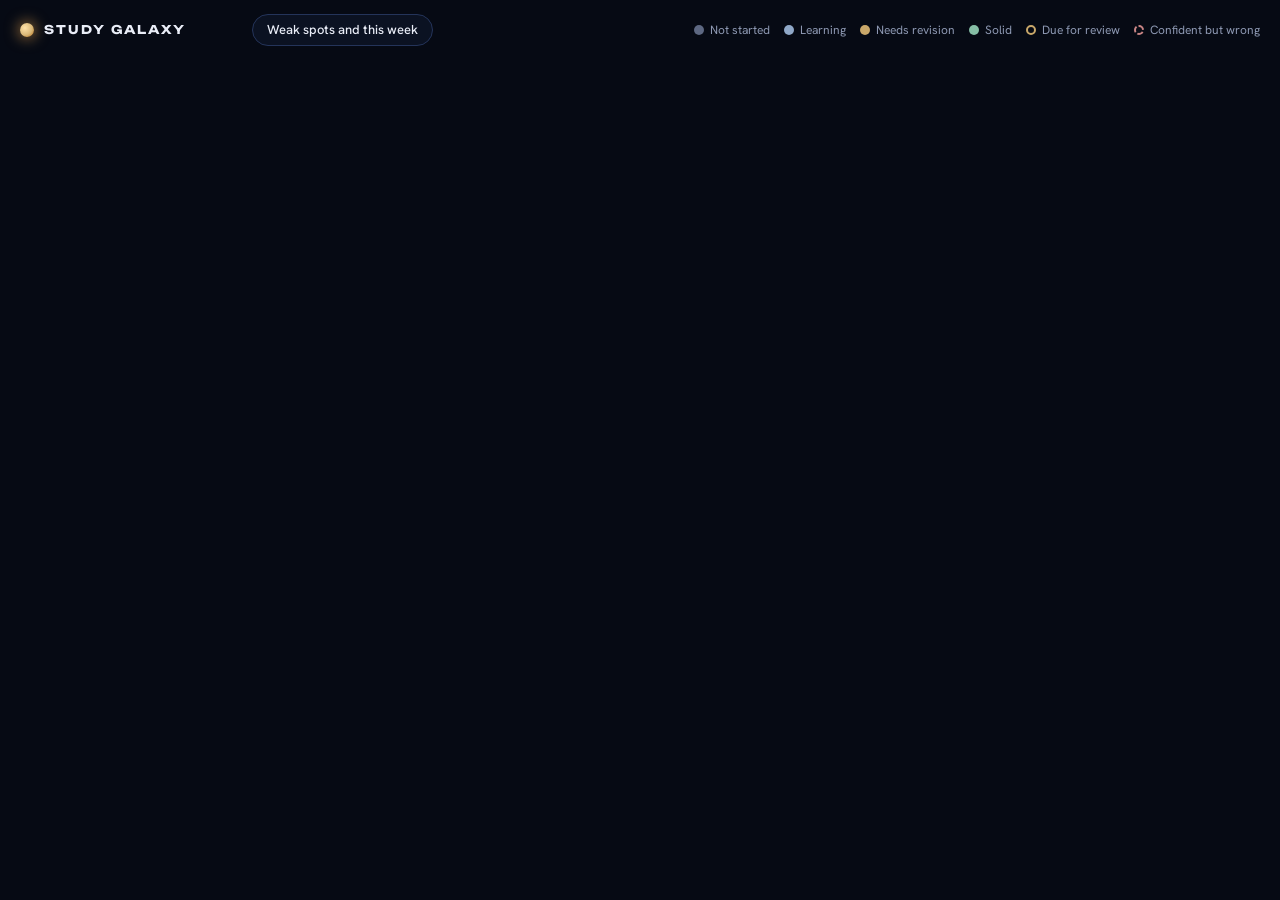
<file: source/template.html>
<!DOCTYPE html>
<html lang="en">
<head>
<meta charset="utf-8">
<meta name="viewport" content="width=device-width,initial-scale=1">
<title>Study Galaxy</title>
<link rel="preconnect" href="https://fonts.googleapis.com">
<link rel="preconnect" href="https://fonts.gstatic.com" crossorigin>
<link rel="stylesheet" href="https://fonts.googleapis.com/css2?family=Hanken+Grotesk:wght@400;500;700&family=Unbounded:wght@500;700&display=swap">
<style id="app-style">
:root{
  /* Layout: full-bleed night-sky canvas with a floating top bar, a bottom chip rail and a right-hand drawer for lessons. */
  --bg:#060a14; --panel:#0d1526; --panel2:#142040; --ink:#e9edf7; --mute:#8d98b2; --line:#24345a;
  --gold:#d9b878; --new:#5d6882; --learn:#8fa8c8; --revise:#c9a86a; --solid:#86bfa6; --risk:#c98585;
  --display:'Unbounded','Trebuchet MS',system-ui,sans-serif;
  --body:'Hanken Grotesk',system-ui,-apple-system,'Segoe UI',Roboto,sans-serif;
  color-scheme:dark;
}
*{box-sizing:border-box}
html,body{height:100%;margin:0;background:var(--bg);color:var(--ink);font:15px/1.5 var(--body)}
button{font:inherit;color:inherit}
#shell{position:relative;height:100%;overflow:hidden}
#sky{position:absolute;inset:0;width:100%;height:100%;display:block;touch-action:manipulation}
#bar{position:absolute;top:0;left:0;right:0;display:flex;flex-wrap:wrap;align-items:center;gap:8px 22px;padding:14px 20px;pointer-events:none}
#bar>*{pointer-events:auto}
.brand{display:flex;align-items:center;gap:10px}
.brand .mark{width:14px;height:14px;border-radius:50%;background:radial-gradient(circle at 35% 35%,#ffe2a8,var(--gold) 55%,#b36a12);box-shadow:0 0 14px 2px #ffb45488}
h1{font:700 12px var(--display);letter-spacing:.16em;text-transform:uppercase;margin:0}
#crumbs{display:flex;align-items:center;gap:8px;color:var(--mute);font-size:14px}
#crumbs .here{color:var(--ink);font-weight:500}
#crumbs .cue{color:var(--mute);font-size:13px}
.crumb{background:none;border:0;padding:2px 0;color:var(--gold);cursor:pointer;text-decoration:underline;text-underline-offset:3px}
#units{display:flex;gap:6px}
#units button{border:1px solid var(--line);background:rgba(13,21,38,.8);border-radius:999px;padding:5px 14px;cursor:pointer;font-weight:500;font-size:13px}
#units button small{margin-left:8px;color:var(--mute);font-size:12px;font-variant-numeric:tabular-nums}
#units button[aria-selected="true"]{border-color:var(--gold);background:#2a1f0c}
#insightsBtn{border:1px solid var(--line);background:rgba(13,21,38,.8);border-radius:999px;padding:5px 14px;cursor:pointer;font-weight:500;font-size:13px}
#insightsBtn[aria-pressed="true"]{border-color:var(--gold);background:#2a1f0c}
#streak{font-size:13px;color:var(--mute)}
#streak b{color:var(--gold);font-variant-numeric:tabular-nums}
#legend{list-style:none;display:flex;flex-wrap:wrap;gap:4px 14px;margin:0 0 0 auto;padding:0;font-size:12px;color:var(--mute)}
#legend li{display:flex;align-items:center;gap:6px}
.sw{width:10px;height:10px;border-radius:50%;background:var(--c);display:inline-block}
.sw.ring{background:none;border:2px solid var(--c)}
.sw.dash{background:none;border:2px dashed var(--c)}
#chips{position:absolute;left:0;right:0;bottom:0;display:flex;gap:8px;padding:10px 16px 14px;overflow-x:auto;scrollbar-width:thin}
.chip{flex:none;display:flex;gap:8px;align-items:center;max-width:250px;padding:7px 13px;border:1px solid var(--line);background:rgba(13,21,38,.88);border-radius:999px;font-size:13px;font-weight:500;cursor:pointer}
.chip span.t{overflow:hidden;text-overflow:ellipsis;white-space:nowrap}
.chip .dot{flex:none;width:9px;height:9px;border-radius:50%;background:var(--c)}
.chip[aria-current="true"]{border-color:var(--gold)}
.chip.add{border-style:dashed;color:var(--mute)}
.chip:focus-visible,button:focus-visible,textarea:focus-visible,input:focus-visible{outline:2px solid var(--gold);outline-offset:2px}
#panel{position:absolute;top:64px;right:16px;bottom:64px;width:min(440px,calc(100% - 32px));background:rgba(13,21,38,.95);backdrop-filter:blur(10px);border:1px solid var(--line);border-radius:18px;padding:18px 20px 24px;overflow:auto;transform:translateX(calc(100% + 24px));opacity:0;pointer-events:none;transition:transform .5s cubic-bezier(.2,.8,.2,1),opacity .3s}
#panel.open{transform:none;opacity:1;pointer-events:auto}
.top{display:flex;justify-content:space-between;align-items:flex-start;gap:12px}
.x{flex:none;width:32px;height:32px;border-radius:50%;border:1px solid var(--line);background:none;cursor:pointer;font-size:18px;line-height:1}
.eyebrow{margin:0;font-size:12px;letter-spacing:.08em;text-transform:uppercase;color:var(--mute)}
#panel h2{font:700 17px/1.3 var(--display);margin:6px 0 12px;text-wrap:balance}
.pill{display:inline-flex;align-items:center;gap:7px;padding:3px 11px;border-radius:999px;border:1px solid var(--c);font-size:12px;font-weight:700;color:var(--c)}
.pill i{width:8px;height:8px;border-radius:50%;background:var(--c)}
.stats{display:grid;grid-template-columns:repeat(2,1fr);gap:10px;margin:16px 0}
.stats div{background:var(--panel2);border-radius:12px;padding:10px 12px}
.stats b{display:block;font-size:18px;font-variant-numeric:tabular-nums}
.stats span{font-size:12px;color:var(--mute)}
.row{display:flex;flex-wrap:wrap;gap:8px;margin:12px 0}
.btn{border:1px solid var(--gold);background:var(--gold);color:#1b1204;border-radius:12px;padding:10px 16px;font-weight:700;cursor:pointer}
.btn.ghost{background:none;color:var(--ink);border-color:var(--line)}
.btn.link{border:0;background:none;color:var(--mute);padding:4px 2px;font-weight:500;text-decoration:underline;text-underline-offset:3px}
.btn[disabled]{opacity:.5;cursor:default}
.sub{font-size:13px;color:var(--mute);margin:6px 0}
.muted{color:var(--mute);font-size:14px}
.lesson p,.lesson li{margin:.5em 0}
.lesson h4{font:700 13px var(--display);margin:1.4em 0 .4em;color:var(--gold);letter-spacing:.04em}
.lesson ul{padding-left:1.2em;margin:.4em 0}
code{font-family:ui-monospace,SFMono-Regular,Menlo,monospace;font-size:.92em;background:#0a1224;border:1px solid var(--line);border-radius:6px;padding:1px 6px}
.qhead{display:flex;justify-content:space-between;gap:10px;font-size:12px;color:var(--mute);letter-spacing:.06em;text-transform:uppercase}
.tag{border:1px solid var(--line);border-radius:999px;padding:1px 9px;text-transform:none;letter-spacing:0}
.qtext{white-space:pre-wrap;background:var(--panel2);border-radius:12px;padding:14px;margin:10px 0;font-size:16px}
textarea,input[type=text]{width:100%;background:#09101f;border:1px solid var(--line);border-radius:10px;color:var(--ink);padding:10px 12px;font:inherit}
textarea{min-height:64px;resize:vertical}
.fb{border-radius:12px;padding:10px 14px;margin:10px 0;border:1px solid var(--line);background:var(--panel2)}
.fb.ok{border-color:var(--solid)}
.fb.no{border-color:var(--risk)}
.hint{border-left:3px solid var(--learn);padding:4px 12px;margin:8px 0;background:#0e1a33;border-radius:0 8px 8px 0}
.sol{border-left:3px solid var(--solid);padding:6px 12px;margin:8px 0;white-space:pre-wrap;background:#0d2220;border-radius:0 8px 8px 0}
.res{display:grid;gap:6px;margin:10px 0}
.res div{display:flex;justify-content:space-between;gap:10px;background:var(--panel2);border-radius:10px;padding:8px 12px;font-size:14px}
.big{font:700 34px var(--display);margin:6px 0}
.wk{display:flex;justify-content:space-between;align-items:center;gap:12px;width:100%;text-align:left;background:var(--panel2);border:1px solid var(--line);border-radius:12px;padding:10px 12px;margin:6px 0;cursor:pointer}
.wk b{display:block;font-size:14px}
.wk span{font-size:12px;color:var(--mute)}
.wk .n{flex:none;font:700 16px var(--display);color:var(--gold)}
.wk .cw{color:var(--risk)}
.qa{border-top:1px solid var(--line);margin-top:14px;padding-top:10px}
.spin{display:inline-block;width:14px;height:14px;border:2px solid var(--line);border-top-color:var(--gold);border-radius:50%;animation:sp .9s linear infinite;vertical-align:-2px;margin-right:8px}
@keyframes sp{to{transform:rotate(360deg)}}
#toast{position:absolute;left:50%;top:70px;transform:translate(-50%,-20px);background:var(--panel2);border:1px solid var(--gold);border-radius:12px;padding:9px 16px;font-size:14px;opacity:0;pointer-events:none;transition:all .4s;max-width:90%}
#toast.on{opacity:1;transform:translate(-50%,0)}
@media (max-width:759px){
  #bar{padding:10px 12px}
  #legend{margin-left:0}
  #panel{top:auto;left:8px;right:8px;width:auto;bottom:56px;max-height:70%;transform:translateY(calc(100% + 80px))}
}
@media (prefers-reduced-motion:reduce){#panel,#toast{transition:none}.spin{animation:none}}
</style>
</head>
<body>
<div id="shell">
  <canvas id="sky" aria-label="Study map. Planets are chapters; use the list at the bottom to pick one with a keyboard."></canvas>
  <header id="bar">
    <div class="brand"><span class="mark"></span><h1>Study Galaxy</h1></div>
    <nav id="crumbs" aria-label="Where you are"></nav>
    <div id="units" role="tablist" aria-label="Unit"></div>
    <button id="insightsBtn" data-insights="1" aria-pressed="false">Weak spots and this week</button>
    <span id="streak"></span>
    <ul id="legend" aria-label="Colour key">
      <li><span class="sw" style="--c:var(--new)"></span>Not started</li>
      <li><span class="sw" style="--c:var(--learn)"></span>Learning</li>
      <li><span class="sw" style="--c:var(--revise)"></span>Needs revision</li>
      <li><span class="sw" style="--c:var(--solid)"></span>Solid</li>
      <li><span class="sw ring" style="--c:var(--revise)"></span>Due for review</li>
      <li><span class="sw dash" style="--c:var(--risk)"></span>Confident but wrong</li>
    </ul>
  </header>
  <div id="chips" role="list"></div>
  <aside id="panel" aria-live="polite"></aside>
  <div id="toast" role="status"></div>
  <noscript>This page needs JavaScript.</noscript>
</div>
<script type="application/json" id="state">__STATE__</script>
<script id="app-script">
(function(){
'use strict';
var SHELL=document.getElementById('shell').outerHTML;
var S=JSON.parse(document.getElementById('state').textContent);
S.log=S.log||[];S.mistakes=S.mistakes||[];S.progress=S.progress||{};S.lessons=S.lessons||{};S.practice=S.practice||{};S.bank=S.bank||{};
const DIRTY=new Set();
const norm=s=>String(s).toLowerCase().replace(/\s+/g,'').replace(/[·×]/g,'*').replace(/−/g,'-');
var HEAD='<meta charset="utf-8"><meta name="viewport" content="width=device-width,initial-scale=1"><title>Study Galaxy</title><link rel="preconnect" href="https://fonts.googleapis.com"><link rel="preconnect" href="https://fonts.gstatic.com" crossorigin><link rel="stylesheet" href="https://fonts.googleapis.com/css2?family=Hanken+Grotesk:wght@400;500;700&family=Unbounded:wght@500;700&display=swap">';

const $=s=>document.querySelector(s);
const esc=s=>String(s==null?'':s).replace(/[&<>"']/g,c=>({'&':'&amp;','<':'&lt;','>':'&gt;','"':'&quot;',"'":'&#39;'}[c]));
const DAY=864e5, REDUCE=matchMedia('(prefers-reduced-motion: reduce)').matches;
const cssv=n=>getComputedStyle(document.documentElement).getPropertyValue(n).trim();
const COL={new:cssv('--new'),learning:cssv('--learn'),revise:cssv('--revise'),solid:cssv('--solid'),due:cssv('--solid'),risk:cssv('--risk'),gold:cssv('--gold'),ink:cssv('--ink'),mute:cssv('--mute')};
const LABEL={new:'Not started',learning:'Learning',revise:'Needs revision',solid:'Solid',due:'Due for review'};
const fmtDate=t=>new Date(t).toLocaleDateString(undefined,{day:'numeric',month:'short'});

/* ---------- data helpers ---------- */
const subj=id=>S.subjects.find(s=>s.id===id);
const VS=()=>S.subjects.filter(s=>!s.hidden);
const UNITS=['3','4'];
const chaptersOf=(s,u)=>s.units[u]||[];
function findCh(id){for(const s of S.subjects)for(const u of UNITS){const l=chaptersOf(s,u),i=l.findIndex(c=>c.id===id);if(i>=0)return{s,u,ch:l[i],i,list:l};}return null;}
function effStatus(id){const p=S.progress[id];if(!p)return'new';if(p.status==='solid'&&p.due&&Date.now()>=p.due)return'due';return p.status||'new';}
const solidCount=l=>l.filter(c=>effStatus(c.id)==='solid').length;
const nextOf=l=>l.find(c=>effStatus(c.id)!=='solid');
const numOf=(c,i)=>parseInt(String(c.n||'').replace(/\D/g,''),10)||i+1;
const openMistakes=id=>S.mistakes.filter(m=>m.ch===id&&m.rights.length<2);
function subjectTotals(s){let t=0,d=0;for(const u of UNITS){const l=chaptersOf(s,u);t+=l.length;d+=solidCount(l);}return{t,d};}

/* ---------- view state ---------- */
const V={view:'galaxy',subj:null,unit:'3',sel:null,add:false,insights:false,hover:null};
let sess=null, SAMPLE, tr=null, unitT0=-9999, hits=[], shiftX=0;

/* ---------- canvas ---------- */
const cv=$('#sky'), ctx=cv.getContext('2d');
let W=0,H=0;
let QUAL=1;try{QUAL=Math.min(1,Math.max(.5,+localStorage.getItem('sg_q')||((window.devicePixelRatio||1)>1.5?.75:1)));}catch(e){}
function qd(){return Math.max(.75,Math.min(window.devicePixelRatio||1,2)*QUAL);}
const QM={s:0,n:0,bad:0,l:0};
function qualityWatch(now){
  const dt=now-QM.l;QM.l=now;
  if(now<5000||document.hidden||dt<=0||dt>250)return;
  QM.s+=dt;QM.n++;
  if(QM.n<90)return;
  const avg=QM.s/QM.n;QM.s=0;QM.n=0;
  if(avg>30&&QUAL>.5){if(++QM.bad>=2){QM.bad=0;QUAL=Math.max(.5,QUAL-.25);try{localStorage.setItem('sg_q',String(QUAL));}catch(e){}resize();}}else QM.bad=0;
}
function resize(){const d=qd();W=cv.clientWidth;H=cv.clientHeight;cv.width=Math.round(W*d);cv.height=Math.round(H*d);ctx.setTransform(d,0,0,d,0,0);}
let seed=11;const rnd=()=>(seed=(seed*16807)%2147483647)/2147483647;
const stars=Array.from({length:260},()=>({x:rnd(),y:rnd(),r:rnd()*1.3+.2,p:rnd()*6.28,s:rnd()*.0015+.0004,d:rnd()*.7+.3}));
function hex(c){const n=parseInt(c.slice(1),16);return[(n>>16)&255,(n>>8)&255,n&255];}
function mix(c,t){const[r,g,b]=hex(c),k=t>0?255:0,a=Math.abs(t);return'rgb('+Math.round(r+(k-r)*a)+','+Math.round(g+(k-g)*a)+','+Math.round(b+(k-b)*a)+')';}
const ease=x=>x<.5?2*x*x:1-Math.pow(-2*x+2,2)/2;
const clamp=(v,a,b)=>Math.max(a,Math.min(b,v));
const panelOpen=()=>(V.insights||(V.view==='subject'&&(V.sel||V.add)))&&W>=760;
function cx0(){return W/2-shiftX;}
function freeW(){return W-2*shiftX;}

function drawStars(t){
  for(const s of stars){
    const a=.3+.4*Math.sin(t*s.s+s.p);
    ctx.globalAlpha=Math.max(.05,a)*(.5+s.d*.5);
    ctx.fillStyle='#cfd8ff';
    const x=((s.x*W-shiftX*s.d*.4)%W+W)%W;
    ctx.beginPath();ctx.arc(x,s.y*H,s.r,0,6.283);ctx.fill();
  }
  ctx.globalAlpha=1;
}
function sphere(x,y,r,color,glow){
  ctx.save();
  if(glow){ctx.shadowColor=color;ctx.shadowBlur=glow;}
  const g=ctx.createRadialGradient(x-r*.35,y-r*.4,r*.1,x,y,r);
  g.addColorStop(0,mix(color,.6));g.addColorStop(.55,color);g.addColorStop(1,mix(color,-.5));
  ctx.fillStyle=g;ctx.beginPath();ctx.arc(x,y,r,0,6.283);ctx.fill();
  ctx.restore();
}
function pill(text,x,y){
  ctx.save();ctx.font='500 12px "Hanken Grotesk",system-ui,sans-serif';
  const w=ctx.measureText(text).width+20,h=24;
  const px=clamp(x-w/2,8,W-w-8),py=Math.max(8,y-h);
  ctx.fillStyle='rgba(13,21,38,.95)';ctx.strokeStyle=COL.gold;ctx.lineWidth=1;
  ctx.beginPath();ctx.roundRect(px,py,w,h,12);ctx.fill();ctx.stroke();
  ctx.fillStyle=COL.ink;ctx.textAlign='left';ctx.textBaseline='middle';ctx.fillText(text,px+10,py+h/2+.5);
  ctx.restore();
}
function drawSun(x,y,r,color,t,ring){
  ctx.save();
  const pulse=1+.04*Math.sin(t*.002);
  const g=ctx.createRadialGradient(x,y,r*.5,x,y,r*3.4*pulse);
  g.addColorStop(0,color+'55');g.addColorStop(1,color+'00');
  ctx.fillStyle=g;ctx.beginPath();ctx.arc(x,y,r*3.4*pulse,0,6.283);ctx.fill();
  sphere(x,y,r,color,24);
  if(ring){
    ctx.lineWidth=3;ctx.strokeStyle='rgba(255,255,255,.12)';
    ctx.beginPath();ctx.arc(x,y,r+9,0,6.283);ctx.stroke();
    if(ring.f>0){ctx.strokeStyle=COL.solid;ctx.lineCap='round';ctx.beginPath();ctx.arc(x,y,r+9,-1.5708,-1.5708+6.283*ring.f);ctx.stroke();}
  }
  ctx.restore();
}
function text(t,x,y,font,color,align){ctx.font=font;ctx.fillStyle=color;ctx.textAlign=align||'center';ctx.textBaseline='alphabetic';ctx.fillText(t,x,y);}

function sunPos(i,n,t){
  const a=n<=2?i/n*6.283-3.1416:i/n*6.283-1.5708,fw=freeW();
  const rx=fw*.33,ry=Math.min(H*.3,rx*.8);
  return{x:cx0()+Math.cos(a)*rx,y:H/2+8+Math.sin(a)*ry+Math.sin(t*.0007+i*1.7)*5};
}
function drawGalaxy(t,o){
  o=o||{};
  const fw=freeW(),R=clamp(Math.min(fw,H)*.062,22,40);
  ctx.save();ctx.globalAlpha=o.alpha==null?1:o.alpha;
  let zp=null;
  if(o.zoomOn){const i=VS().findIndex(s=>s.id===o.zoomOn);if(i>=0)zp=sunPos(i,VS().length,t);}
  if(zp){ctx.translate(zp.x,zp.y);ctx.scale(o.z,o.z);ctx.translate(-zp.x,-zp.y);}
  ctx.strokeStyle='rgba(120,150,220,.12)';ctx.lineWidth=1;
  ctx.beginPath();ctx.ellipse(cx0(),H/2+8,fw*.33,Math.min(H*.3,fw*.33*.8),0,0,6.283);ctx.stroke();
  ctx.beginPath();ctx.ellipse(cx0(),H/2+8,fw*.2,Math.min(H*.3,fw*.33*.8)*.6,0,0,6.283);ctx.stroke();
  const core=ctx.createRadialGradient(cx0(),H/2,0,cx0(),H/2,R*3);
  core.addColorStop(0,'rgba(255,200,120,.10)');core.addColorStop(1,'rgba(255,200,120,0)');
  ctx.fillStyle=core;ctx.beginPath();ctx.arc(cx0(),H/2,R*3,0,6.283);ctx.fill();
  VS().forEach((s,i)=>{
    const p=sunPos(i,VS().length,t),tot=subjectTotals(s),hov=V.hover===s.id&&!o.zoomOn;
    const r=R*(hov?1.1:1)*(tot.t?1:.8);
    ctx.save();if(!tot.t)ctx.globalAlpha*=.6;
    drawSun(p.x,p.y,r,s.hue,t,tot.t?{f:tot.d/tot.t}:null);
    ctx.restore();
    text(s.name,p.x,p.y+r+30,'700 13px "Hanken Grotesk",system-ui,sans-serif',COL.ink);
    text(tot.t?tot.d+' of '+tot.t+' chapters solid':'No chapters yet',p.x,p.y+r+47,'400 12px "Hanken Grotesk",system-ui,sans-serif',COL.mute);
    if(!o.zoomOn)hits.push({kind:'sun',id:s.id,x:p.x,y:p.y,r:r+14});
  });
  ctx.restore();
}
function drawSubject(t,o){
  o=o||{};const s=subj(V.subj);if(!s)return;
  const list=chaptersOf(s,V.unit),n=list.length,fw=freeW(),cx=cx0(),cy=H/2-6,tilt=.72;
  const R0=clamp(Math.min(fw,H)*.07,24,44);
  const ku=ease(clamp((performance.now()-unitT0)/650,0,1));
  const sc=(o.scale==null?1:o.scale);
  ctx.save();ctx.globalAlpha=o.alpha==null?1:o.alpha;
  ctx.translate(cx,cy);ctx.scale(sc,sc);ctx.translate(-cx,-cy);
  const rMin=R0+44,rMax=Math.max(rMin+10,Math.min(fw/2-30,(H/2-84)/tilt));
  const step=n>1?(rMax-rMin)/(n-1):0;
  const pr=clamp((n>1?step:60)*.36,11,21);
  const nxt=nextOf(list);
  drawSun(cx,cy,R0,s.hue,t,null);
  text(s.name,cx,cy+R0+22,'700 14px "Hanken Grotesk",system-ui,sans-serif',COL.ink);
  text('Unit '+V.unit+(n?' · '+solidCount(list)+' of '+n+' solid':''),cx,cy+R0+39,'400 12px "Hanken Grotesk",system-ui,sans-serif',COL.mute);
  if(!n){text('No chapters here yet. Add some from the list below.',cx,cy-R0-40,'400 14px "Hanken Grotesk",system-ui,sans-serif',COL.mute);}
  const items=[];
  list.forEach((c,i)=>{
    const r=(rMin+i*step)*ku,a=i*2.399963+(REDUCE?0:t*.00011/(1+i*.28));
    items.push({c,i,r,a,x:cx+Math.cos(a)*r,y:cy+Math.sin(a)*r*tilt,z:Math.sin(a)});
    ctx.strokeStyle='rgba(120,150,220,'+(.10+.08*(1-i/Math.max(n,1)))+')';ctx.lineWidth=1;
    ctx.beginPath();ctx.ellipse(cx,cy,Math.max(r,1),Math.max(r*tilt,1),0,0,6.283);ctx.stroke();
  });
  items.sort((p,q)=>p.z-q.z);
  for(const it of items){
    const c=it.c,st=effStatus(c.id),p=S.progress[c.id]||{},sel=V.sel===c.id,hov=V.hover===c.id;
    const r=pr*(1+.14*it.z)*(hov?1.14:1)*(.4+.6*ku),x=it.x,y=it.y,col=COL[st];
    ctx.save();ctx.globalAlpha*=.4+.6*ku;
    if(st==='new'){
      ctx.fillStyle='rgba(93,104,130,.18)';ctx.strokeStyle=COL.new;ctx.lineWidth=1.6;ctx.setLineDash([4,3]);
      ctx.beginPath();ctx.arc(x,y,r,0,6.283);ctx.fill();ctx.stroke();ctx.setLineDash([]);
    }else sphere(x,y,r,col,st==='solid'||st==='due'?16:10);
    if(st==='due'){const k=(Math.sin(t*.004)+1)/2;ctx.strokeStyle=COL.revise;ctx.lineWidth=2.4;ctx.globalAlpha*=.5+.5*k;ctx.beginPath();ctx.arc(x,y,r+5+k*4,0,6.283);ctx.stroke();ctx.globalAlpha=1;}
    if(p.risky){ctx.strokeStyle=COL.risk;ctx.lineWidth=2;ctx.setLineDash([3,3]);ctx.beginPath();ctx.arc(x,y,r+4,0,6.283);ctx.stroke();ctx.setLineDash([]);}
    if(sel){ctx.strokeStyle='#fff';ctx.lineWidth=2;ctx.beginPath();ctx.arc(x,y,r+8,0,6.283);ctx.stroke();}
    const fl=S.flash;
    if(fl&&fl.id===c.id&&Date.now()-fl.t<120000){
      const k=((performance.now()-FLASH0)/1600)%1;
      if(performance.now()-FLASH0<6400){ctx.strokeStyle=col;ctx.lineWidth=3;ctx.globalAlpha=1-k;ctx.beginPath();ctx.arc(x,y,r+6+k*46,0,6.283);ctx.stroke();ctx.globalAlpha=1;}
    }
    ctx.restore();
    text(String(numOf(c,it.i)),x,y+4,'700 '+Math.round(clamp(r*.75,10,15))+'px "Hanken Grotesk",system-ui,sans-serif',st==='new'?COL.mute:'#0a1020');
    if(nxt&&nxt.id===c.id&&!sel){text('NEXT',x,y+r+14,'700 9px "Hanken Grotesk",system-ui,sans-serif',COL.gold);}
    if(hov||sel)pill('Ch '+numOf(c,it.i)+' · '+c.title,x,y-r-8);
    if(!o.scale||o.scale>.95)hits.push({kind:'planet',id:c.id,x:x,y:y,r:Math.max(r+7,16)});
  }
  ctx.restore();
}
let FLASH0=performance.now();
let LASTD=0,LPO=false,SETTLE=0;
function frame(now){
  requestAnimationFrame(frame);qualityWatch(now);
  /* behind a lesson panel or a full-screen view the sky is mostly hidden and blurred, so animate it at a lower rate */
  {const po=panelOpen();if(po!==LPO){LPO=po;SETTLE=now+1300;}
   if(!tr&&!REDUCE&&now>SETTLE&&(typeof FXOVER!=='undefined'&&FXOVER&&now-LASTD<33))return;}
  LASTD=now;
  if(cv.clientWidth&&(cv.clientWidth!==W||cv.clientHeight!==H))resize();if(!W||!H)return;
  const t=REDUCE?0:now;
  const target=panelOpen()?230:0;
  shiftX+=(target-shiftX)*(REDUCE?1:.09);
  ctx.clearRect(0,0,W,H);
  const bg=ctx.createRadialGradient(W/2,H*.55,0,W/2,H*.55,Math.max(W,H)*.75);
  bg.addColorStop(0,'#0e1830');bg.addColorStop(1,'#060a14');
  ctx.fillStyle=bg;ctx.fillRect(0,0,W,H);
  drawStars(now);
  hits=[];
  if(tr){
    const k=Math.min(1,(now-tr.t0)/tr.dur);
    if(tr.kind==='in'){
      if(k<.5){const e=ease(k*2);drawGalaxy(now,{zoomOn:tr.subj,z:1+e*9,alpha:1-e*.92});}
      else{if(V.view!=='subject'){V.view='subject';V.subj=tr.subj;chrome();}const e=ease((k-.5)*2);drawSubject(now,{scale:.35+.65*e,alpha:e});}
    }else{
      if(k<.5){const e=ease(k*2);drawSubject(now,{scale:1-.65*e,alpha:1-e});}
      else{if(V.view!=='galaxy'){V.view='galaxy';chrome();}const e=ease((k-.5)*2);drawGalaxy(now,{zoomOn:tr.subj,z:10-9*e,alpha:.08+.92*e});}
    }
    if(k>=1)tr=null;
    return;
  }
  if(V.view==='galaxy')drawGalaxy(now);else drawSubject(now);
}
function go(kind,id){
  if(REDUCE){if(kind==='in'){V.view='subject';V.subj=id;}else{V.view='galaxy';}chrome();return;}
  tr={kind:kind,subj:id,t0:performance.now(),dur:1100};
}

/* ---------- pointer ---------- */
function hitAt(e){
  const b=cv.getBoundingClientRect(),x=e.clientX-b.left,y=e.clientY-b.top;
  for(let i=hits.length-1;i>=0;i--){const h=hits[i];if(Math.hypot(x-h.x,y-h.y)<=h.r)return h;}
  return null;
}
cv.addEventListener('pointermove',e=>{const h=hitAt(e);V.hover=h?h.id:null;cv.style.cursor=h?'pointer':'default';});
cv.addEventListener('pointerleave',()=>{V.hover=null;});
cv.addEventListener('click',e=>{const h=hitAt(e);if(!h||tr)return;if(h.kind==='sun')enterSubject(h.id);else openChapter(h.id);});

/* ---------- navigation ---------- */
function enterSubject(id){V.sel=null;V.add=false;V.insights=false;endSess();const s=subj(id);const u=chaptersOf(s,'3').length||!chaptersOf(s,'4').length?'3':'4';V.unit=u;unitT0=-9999;go('in',id);renderPanel();}
function leave(){const id=V.subj;V.sel=null;V.add=false;V.insights=false;endSess();renderPanel();go('out',id);}
function setUnit(u){if(u===V.unit)return;V.unit=u;V.sel=null;V.add=false;V.insights=false;endSess();unitT0=performance.now();chrome();renderPanel();}
function openChapter(id){
  endSess();V.add=false;V.insights=false;
  const f=findCh(id);
  if(f&&(V.view!=='subject'||V.subj!==f.s.id||V.unit!==f.u)){tr=null;V.view='subject';V.subj=f.s.id;V.unit=f.u;unitT0=performance.now();}
  V.sel=id;renderPanel();chrome();
}
function closePanel(){endSess();V.sel=null;V.add=false;V.insights=false;renderPanel();chrome();}

/* ---------- chrome (crumbs, tabs, chips) ---------- */
function chrome(){
  const cr=$('#crumbs'),un=$('#units'),ch=$('#chips');
  const sk=streakInfo();$('#streak').innerHTML=sk.n?'<b>'+sk.n+'</b> day streak'+(sk.today?'':' · study today to keep it'):'No streak yet';
  $('#insightsBtn').setAttribute('aria-pressed',String(V.insights));
  if(V.view==='subject'){
    const s=subj(V.subj);
    cr.innerHTML='<button class="crumb" data-go="galaxy">Galaxy</button><span aria-hidden="true">›</span><span class="here">'+esc(s.name)+'</span>';
    un.innerHTML=UNITS.map(u=>{const l=chaptersOf(s,u);return'<button role="tab" aria-selected="'+(V.unit===u)+'" data-unit="'+u+'">Unit '+u+'<small>'+solidCount(l)+'/'+l.length+'</small></button>';}).join('');
    const l=chaptersOf(s,V.unit),nx=nextOf(l);
    ch.innerHTML=l.map((c,i)=>'<button class="chip" role="listitem" style="--c:'+COL[effStatus(c.id)]+'" data-ch="'+c.id+'" aria-current="'+(V.sel===c.id)+'"><i class="dot"></i><span class="t">'+numOf(c,i)+' · '+esc(c.title)+(nx&&nx.id===c.id?' (next)':'')+'</span></button>').join('')+'<button class="chip add" role="listitem" data-add="1">+ Add chapters</button>';
  }else{
    cr.innerHTML='<span class="here">Galaxy</span><span class="cue">Pick a subject to enter its solar system</span>';
    un.innerHTML='';
    ch.innerHTML=VS().map(s=>{const t=subjectTotals(s);return'<button class="chip" role="listitem" style="--c:'+s.hue+'" data-sun="'+s.id+'"><i class="dot"></i><span class="t">'+esc(s.name)+(t.t?' · '+t.d+'/'+t.t:'')+'</span></button>';}).join('');
  }
}
$('#shell').addEventListener('click',e=>{
  const g=e.target.closest('[data-go]');if(g){leave();return;}
  const u=e.target.closest('[data-unit]');if(u){setUnit(u.dataset.unit);return;}
  const s=e.target.closest('[data-sun]');if(s&&!tr){enterSubject(s.dataset.sun);return;}
  const c=e.target.closest('[data-ch]');if(c){openChapter(c.dataset.ch);return;}
  if(e.target.closest('[data-insights]')){endSess();V.sel=null;V.add=false;V.insights=!V.insights;renderPanel();chrome();return;}
  if(e.target.closest('[data-add]')){endSess();V.sel=null;V.insights=false;V.add=true;renderPanel();chrome();}
});

/* ---------- toast ---------- */
let toastT;
function toast(m){const t=$('#toast');t.textContent=m;t.classList.add('on');clearTimeout(toastT);toastT=setTimeout(()=>t.classList.remove('on'),4200);}

/* ---------- saving ---------- */
function buildDoc(){
  const style=document.getElementById('app-style').textContent,script=document.getElementById('app-script').textContent;
  const state=JSON.stringify(S).replace(/</g,'\\u003c');
  return'<!DOCTYPE html>\n<html lang="en">\n<head>\n'+HEAD+'\n<style id="app-style">'+style+'</style>\n</head>\n<body>\n'+SHELL+'\n<script type="application/json" id="state">'+state+'</scr'+'ipt>\n<script id="app-script">'+script+'</scr'+'ipt>\n</body>\n</html>';
}
async function commit(){
  let art=null;
  try{art=window.claude&&window.claude.use?await window.claude.use('artifact'):null;}catch(e){}
  if(!art){toast('Progress is kept in this view only. Open the saved page in Claude to keep it.');chrome();renderPanel();return;}
  try{await art.publish(buildDoc());}
  catch(e){
    if(e&&(e.code==='not_granted'||e.code==='not_writer'))toast('This copy is view-only, so progress was not kept. Make your own copy to save progress.');
    else if(!(e&&e.code==='conflict'))toast('Could not save progress. Try again.');
    chrome();renderPanel();
  }
}

/* ---------- asking Claude ---------- */
async function getSample(){
  if(SAMPLE!==undefined)return SAMPLE;
  try{SAMPLE=window.claude&&window.claude.use?await window.claude.use('sample'):null;}catch(e){SAMPLE=null;}
  return SAMPLE;
}
function errText(e){
  if(!e)return'Something went wrong.';
  if(e.code==='unavailable')return'Lessons and quizzes need this page to be open in Claude.';
  if(e.code==='not_granted')return'Claude access was not allowed for this page.';
  if(e.code==='rate_limited')return'Too many requests just now. Wait a moment and try again.';
  return e.message||'Something went wrong. Try again.';
}
async function askText(prompt,onText,signal){
  const s=await getSample();if(!s)throw{code:'unavailable'};
  const r=await s(prompt,{onText:onText,signal:signal,modelTier:'default',cache:false});
  return r.text;
}
async function askJSON(prompt,signal){
  const s=await getSample();if(!s)throw{code:'unavailable'};
  return s.json(prompt,{signal:signal,modelTier:'default',cache:false});
}
function endSess(){if(sess&&sess.abort)try{sess.abort.abort();}catch(e){}sess=null;}

/* ---------- text formatting ---------- */
const inl=s=>esc(s).replace(/\*\*(.+?)\*\*/g,'<strong>$1</strong>').replace(/`([^`]+)`/g,'<code>$1</code>');
function md(t){
  let out='',ul=false;
  for(const raw of String(t).split('\n')){
    const l=raw.trimEnd();
    if(/^\s*[-•*]\s+/.test(l)){if(!ul){out+='<ul>';ul=true;}out+='<li>'+inl(l.replace(/^\s*[-•*]\s+/,''))+'</li>';continue;}
    if(ul){out+='</ul>';ul=false;}
    if(/^#{1,4}\s/.test(l))out+='<h4>'+inl(l.replace(/^#+\s*/,''))+'</h4>';
    else if(l.trim())out+='<p>'+inl(l)+'</p>';
  }
  return out+(ul?'</ul>':'');
}

/* ---------- insights ---------- */
const dayKey=t=>new Date(t).toLocaleDateString('en-CA');
function streakInfo(){
  const days=new Set(S.log.map(e=>dayKey(e.t))),d=new Date(),today=days.has(dayKey(d));
  if(!today)d.setDate(d.getDate()-1);
  let n=0;while(days.has(dayKey(d))){n++;d.setDate(d.getDate()-1);}
  return{n:n,today:today};
}
function weekInfo(){
  const now=Date.now(),w=S.log.filter(e=>now-e.t<7*DAY),pv=S.log.filter(e=>now-e.t>=7*DAY&&now-e.t<14*DAY);
  const avg=l=>{const r=l.filter(e=>e.k==='revise');return r.length?Math.round(r.reduce((a,e)=>a+e.pct,0)/r.length):null;};
  return{days:new Set(w.map(e=>dayKey(e.t))).size,checks:w.filter(e=>e.k==='revise').length,learns:w.filter(e=>e.k==='learn').length,avg:avg(w),prevAvg:avg(pv),newSolid:w.filter(e=>e.after==='solid'&&e.before!=='solid').length,fixed:w.reduce((a,e)=>a+(e.fixed||0),0)};
}
function weakTopics(){
  const g={};
  for(const m of S.mistakes){
    if(m.rights.length>=2)continue;
    const k=m.ch+'|'+(m.topic||'General'),o=g[k]||(g[k]={ch:m.ch,topic:m.topic||'General',n:0,cw:0,types:{},t:0});
    o.n++;if(m.conf===3)o.cw++;o.types[m.type]=(o.types[m.type]||0)+1;o.t=Math.max(o.t,m.t);
  }
  return Object.values(g).sort((a,b)=>b.n-a.n||b.t-a.t).slice(0,8);
}
function insightsHTML(){
  const sk=streakInfo(),w=weekInfo(),wt=weakTopics();
  let delta='';
  if(w.avg!=null&&w.prevAvg!=null){const d=w.avg-w.prevAvg;delta=' ('+(d>=0?'+':'')+d+' vs last week)';}
  const rows=wt.length?wt.map(o=>{
    const f=findCh(o.ch);if(!f)return'';
    const top=Object.keys(o.types).sort((a,b)=>o.types[b]-o.types[a])[0];
    return'<button class="wk" data-ch="'+o.ch+'"><div><b>'+esc(o.topic)+'</b><span>'+esc(f.s.name)+' · Unit '+f.u+' · Ch '+numOf(f.ch,f.i)+' · mostly '+esc(top)+' errors'+(o.cw?' · <span class="cw">'+o.cw+' confident but wrong</span>':'')+'</span></div><span class="n">'+o.n+'</span></button>';
  }).join(''):'<p class="muted">No open mistakes yet. Take a Revise checkpoint and the topics you miss will collect here.</p>';
  return'<div class="top"><div><p class="eyebrow">All subjects</p><h2>Weak spots and this week</h2></div><button class="x" data-act="close" aria-label="Close">×</button></div>'+
   '<div class="stats"><div><b>'+sk.n+'</b><span>Day streak'+(sk.n&&!sk.today?' (study today to keep it)':'')+'</span></div><div><b>'+w.days+' of 7</b><span>Days studied this week</span></div><div><b>'+w.checks+'</b><span>Checkpoints this week</span></div><div><b>'+(w.avg==null?'—':w.avg+'%')+'</b><span>Average checkpoint'+delta+'</span></div><div><b>'+w.newSolid+'</b><span>Chapters turned solid</span></div><div><b>'+w.fixed+'</b><span>Mistakes fixed</span></div></div>'+
   '<h4 class="eyebrow" style="margin:18px 0 6px">Most-missed topics (tap to open the chapter)</h4>'+rows+
   '<p class="sub">A mistake counts as fixed after you answer a fresh version of it correctly on two separate days.</p>';
}

/* ---------- panel ---------- */
function renderPanel(){
  const p=$('#panel');
  if(V.insights){p.innerHTML=insightsHTML();p.classList.add('open');return;}
  if(V.add){p.innerHTML=addHTML();p.classList.add('open');return;}
  if(!V.sel){p.classList.remove('open');return;}
  const c=findCh(V.sel);if(!c){V.sel=null;p.classList.remove('open');return;}
  p.classList.add('open');
  const st=effStatus(c.ch.id);
  p.innerHTML='<div class="top"><div><p class="eyebrow">'+esc(c.s.name)+' · Unit '+c.u+' · Chapter '+numOf(c.ch,c.i)+'</p><h2>'+esc(c.ch.title)+'</h2></div><button class="x" data-act="close" aria-label="Close">×</button></div>'+
    '<span class="pill" style="--c:'+COL[st]+'"><i></i>'+LABEL[st]+'</span>'+(sess&&sess.ch.ch.id===c.ch.id?sessHTML():overviewHTML(c,st));
}
function overviewHTML(c,st){
  const p=S.progress[c.ch.id]||{history:[]},h=p.history||[],last=h[h.length-1],best=h.reduce((a,x)=>Math.max(a,x.pct),0);
  const om=openMistakes(c.ch.id),topics={};om.forEach(m=>{if(m.topic)topics[m.topic]=(topics[m.topic]||0)+1;});
  const tl=Object.keys(topics).slice(0,4).map(k=>esc(k)).join(', ');
  const nextText=st==='solid'?fmtDate(p.due):st==='due'?'Now':p.due&&st==='revise'?fmtDate(p.due):'—';
  return'<div class="stats"><div><b>'+(last?last.pct+'%':'—')+'</b><span>Last checkpoint</span></div><div><b>'+(h.length?best+'%':'—')+'</b><span>Best checkpoint</span></div><div><b>'+(p.attempts||0)+'</b><span>Checkpoints taken</span></div><div><b>'+nextText+'</b><span>Review by</span></div></div>'+
   (om.length?'<p class="sub"><strong>'+om.length+' open mistake'+(om.length>1?'s':'')+'</strong>'+(tl?': '+tl:'')+'. These come back in your next Revise checkpoint.</p>':'<p class="sub">No open mistakes on this chapter.</p>')+
   '<div class="row"><button class="btn" data-act="learn">Learn this chapter</button><button class="btn ghost" data-act="revise">Revise (checkpoint)</button></div>'+
   '<p class="sub"><strong>Learn</strong> explains with worked examples and lets you take hints freely. <strong>Revise</strong> is strict: an 8-question checkpoint where you rate your confidence first, hints cost marks, and 80% or more with at most one hint turns the planet green.</p>';
}
function addHTML(){
  const s=subj(V.subj);
  return'<div class="top"><div><p class="eyebrow">'+esc(s.name)+' · Unit '+V.unit+'</p><h2>Add chapters</h2></div><button class="x" data-act="close" aria-label="Close">×</button></div><p class="muted">One chapter or topic per line, in the order you study them. They appear as new planets.</p><textarea id="addbox" rows="6" placeholder="Newton’s laws&#10;Momentum and impulse"></textarea><div class="row"><button class="btn" data-act="addch">Add and save</button></div>';
}
function sessHTML(){
  if(sess.err)return'<p class="fb no">'+esc(sess.err)+'</p><div class="row"><button class="btn ghost" data-act="back">Back</button>'+(sess.retry?'<button class="btn" data-act="retry">Try again</button>':'')+'</div>';
  if(sess.phase==='loading')return'<p class="muted"><span class="spin"></span>'+esc(sess.msg||'Working…')+'</p>'+(sess.kind==='learn'&&sess.text?'<div class="lesson" id="lessonBody">'+md(sess.text)+'</div>':'');
  if(sess.phase==='lesson'){
    return'<div class="lesson" id="lessonBody">'+md(sess.text)+'</div><div class="row"><button class="btn" data-act="practice">Practise (3 questions)</button><button class="btn ghost" data-act="finishlearn">Save and finish</button>'+(DIRTY.has(sess.ch.ch.id)?'<button class="btn ghost" data-act="keep">Keep this lesson</button>':'')+'<button class="btn link" data-act="regen">Regenerate</button></div><p class="sub">'+(DIRTY.has(sess.ch.ch.id)?'Not stored yet. Press Keep, or save any result, so reopening costs no usage.':'Stored on this page. Reopening costs no usage.')+'</p><div class="qa"><p class="sub">Stuck on something? Ask the tutor.</p>'+
      sess.qa.map(x=>'<p><strong>You:</strong> '+esc(x.q)+'</p><div class="lesson">'+(x.a?md(x.a):'<span class="spin"></span>')+'</div>').join('')+
      '<input type="text" id="askbox" placeholder="Ask a question about this chapter" '+(sess.askBusy?'disabled':'')+'><div class="row"><button class="btn ghost" data-act="ask"'+(sess.askBusy?' disabled':'')+'>Ask</button></div></div>';
  }
  if(sess.phase==='q')return qHTML();
  if(sess.phase==='results')return resHTML();
  if(sess.phase==='learndone')return'<p class="big">Nice work</p><p class="muted">Chapter marked as learning. Take a Revise checkpoint when you feel ready: that is what turns the planet green.</p><div class="row"><button class="btn" data-act="savelearn">Save to map</button><button class="btn ghost" data-act="back">Discard</button></div>';
  return'';
}
const HL=['Nudge','Outline','Full first step'];
function qHTML(){
  const q=sess.qs[sess.i],st=q.st,strict=sess.kind==='revise',n=sess.qs.length;
  let h='<div class="qhead"><span>'+(strict?'Checkpoint':'Practice')+' · '+(sess.i+1)+' of '+n+'</span>'+(q.topic?'<span class="tag">'+esc(q.topic)+'</span>':'')+'</div><div class="qtext">'+inl(q.q)+'</div>';
  if(strict&&st.conf==null&&!st.done)return h+'<p class="muted">Before you answer, how sure are you that you can get this right?</p><div class="row">'+[[1,'Guessing'],[2,'Fairly sure'],[3,'Certain']].map(a=>'<button class="btn ghost" data-act="conf" data-v="'+a[0]+'">'+a[1]+'</button>').join('')+'</div>';
  h+=q.hints.slice(0,st.hints).map((x,i)=>'<div class="hint"><b>'+HL[i]+'.</b> '+inl(x)+'</div>').join('');
  if(st.done){
    h+='<div class="fb '+(st.credit>0||(!strict&&!st.revealed)?'ok':'no')+'">'+(st.revealed?(strict?'Solution shown. No marks for this one.':'Here is the full solution.'):(strict?(st.credit===1?'Correct, full marks.':st.credit>0?'Correct with help, half marks.':'Correct, but only after the full hint. No marks.'):'Correct.'))+(st.note?' '+esc(st.note):'')+'</div>';
    if(st.credit<1&&q.solution||st.revealed||!strict)h+='<div class="sol"><b>Worked solution</b>\n'+esc(q.solution)+'\n\n<b>Answer:</b> '+esc(q.answer)+'</div>';
    return h+'<div class="row"><button class="btn" data-act="next">'+(sess.i+1<n?'Next question':'See results')+'</button></div>';
  }
  if(st.wrong)h+='<div class="fb no"><strong>Not quite.</strong> '+esc(st.note)+'</div><div class="row"><button class="btn link" data-act="iwasright">I was right</button><button class="btn link" data-act="keybad">The answer key looks wrong</button></div>';
  if(st.err)h+='<div class="fb no">'+esc(st.err)+'</div><div class="row"><button class="btn ghost" data-act="self" data-v="1">Mark me right</button><button class="btn ghost" data-act="self" data-v="0">Mark me wrong</button></div>';
  h+='<textarea id="abox" placeholder="Type your final answer'+(strict?' (show the method in your head, not here)':'')+'" '+(st.busy?'disabled':'')+'>'+esc(st.text)+'</textarea><div class="row"><button class="btn" data-act="submit"'+(st.busy?' disabled':'')+'>'+(st.busy?'Marking…':'Check answer')+'</button>';
  if(st.hints<3&&(!strict||st.attempts>0))h+='<button class="btn ghost" data-act="hint">Hint: '+HL[st.hints].toLowerCase()+(strict?' (costs marks)':'')+'</button>';
  h+='<button class="btn link" data-act="giveup">'+(strict?'Give up, show solution':'Show solution')+'</button></div>';
  if(strict&&st.attempts===0)h+='<p class="sub">Hints unlock after your first attempt.</p>';
  return h;
}
function summarize(){
  const qs=sess.qs.filter(q=>!q.st.void),score=qs.length?qs.reduce((a,q)=>a+q.st.credit,0)/qs.length:0;
  return{score:score,hints:sess.qs.reduce((a,q)=>a+q.st.hints,0),cw:qs.filter(q=>q.st.conf===3&&q.st.firstWrong).length,n:qs.length};
}
function outcome(sum){return sum.score>=.8&&sum.hints<=1?'solid':sum.score>=.5?'revise':'learning';}
function resHTML(){
  const sum=summarize(),o=outcome(sum),pct=Math.round(sum.score*100);
  return'<p class="big" style="color:'+COL[o]+'">'+pct+'%</p><p class="muted">'+(o==='solid'?'This planet turns green. I will bring it back for review in a few days.':o==='revise'?'This planet turns amber: you have most of it, but there are gaps to close.':'Back to learning for this chapter. Try the Learn mode again, then another checkpoint.')+'</p>'+
   '<div class="res">'+sess.qs.map((q,i)=>'<div><span>'+(i+1)+'. '+esc(q.topic||'Question')+(q.st.conf===3&&q.st.firstWrong?' (certain, but wrong)':'')+'</span><b>'+(q.st.void?'void':q.st.credit===1?'✓':q.st.credit>0?'½':'✗')+'</b></div>').join('')+'</div>'+
   '<p class="sub">Hints used: '+sum.hints+'. Confident-but-wrong answers: '+sum.cw+'.</p><div class="row"><button class="btn" data-act="saverev">Save to map</button><button class="btn ghost" data-act="back">Discard</button></div>';
}

/* ---------- prompts ---------- */
function ctxLine(c){return'Subject: '+c.s.name+'. Unit '+c.u+' of Queensland senior secondary (QCE Units 3 and 4, Year 12). Textbook chapter: "'+c.ch.title+'".';}
const MATHSTYLE='Write maths in plain text and Unicode only (x², √x, π, ∫, e^(2x), (a+b)/c, d/dx). Never use LaTeX or dollar signs.';
function lessonPrompt(c){
  const maths=/math/i.test(c.s.name);
  return'You are a warm, clear, patient tutor teaching a Year 12 student.\n'+ctxLine(c)+'\nTeach this chapter from scratch using these markdown headings: ## What this chapter is about, ## Key ideas (short bullets with the key formulas), ## Worked example 1 (a standard question with every step shown), ## Worked example 2 (harder, exam-style), ## Common mistakes. About 500 to 700 words.\n'+(maths?MATHSTYLE+' Put each key equation or step on its own line wrapped in backticks. ':'')+'Check every calculation by substituting back before you write it. You are working from the chapter title and the usual curriculum, not from the textbook text, so do not claim to quote the textbook.';
}
function qPrompt(c,n,strict,re){
  const maths=/math/i.test(c.s.name);
  return'You are writing '+n+' '+(strict?'exam-style checkpoint':'guided practice')+' questions for a Year 12 student.\n'+ctxLine(c)+'\n'+
   (maths?'Each question must have one short final answer that can be typed as plain text (a number, an expression, an interval or a probability). No graphs or diagrams, and nothing that needs more than simple arithmetic by hand. '+MATHSTYLE:'Each question should be answerable in one to three sentences. Write in plain text.')+
   '\nCover different sub-topics of the chapter and ramp up in difficulty ('+(strict?'start with a standard skill and finish with a harder multi-step question':'easy, then medium, then slightly harder')+'). Work every question out fully and verify each answer by substituting back or re-deriving it before you write it down.\n'+
   (re.length?'The first '+re.length+' question(s) must be fresh variants of questions the student previously got wrong (same skill, changed numbers or wording), in this order:\n'+re.map((m,i)=>(i+1)+'. '+m.q).join('\n')+'\n':'')+
   'Return only JSON: an array of '+n+' objects {"q": question text, "answer": final answer, "solution": numbered steps as one string, "topic": 2 to 4 word sub-topic, "hints": [a small nudge, an outline of the method, the full first step]}. No hint may state the final answer.';
}
function gradePrompt(c,q,ans,strict){
  const maths=/math/i.test(c.s.name);
  return'You are marking a Year 12 answer.\nQuestion: '+q.q+'\nReference answer: '+q.answer+'\nReference solution: '+q.solution+'\nStudent answer: '+ans+'\n'+
   (maths?'Accept mathematically equivalent forms (simplified or not, reasonable rounding, equal expressions, equivalent intervals). ':'Accept answers that make the same key points in different words. ')+
   'Reply only as JSON: {"correct": true or false, "errorType": "none" or "concept" or "method" or "arithmetic" or "misread" or "incomplete", "note": "at most two sentences. '+(strict?'If wrong, say what kind of error it looks like and roughly where, WITHOUT giving the correct answer or the solution.':'If wrong, explain the likely error kindly and point toward the fix.')+'"}';
}

/* ---------- sessions ---------- */
function mkQs(arr,n,re){
  if(arr&&!Array.isArray(arr)&&Array.isArray(arr.questions))arr=arr.questions;
  if(!Array.isArray(arr))throw{message:'Claude sent back something unexpected. Try again.'};
  const g=['Think about which rule or definition applies first.','Write down what you are given, then pick the method that uses it.','Start with the first step of that method and apply it carefully.'];
  const qs=arr.slice(0,n).filter(o=>o&&o.q&&o.answer).map((o,i)=>({q:String(o.q),answer:String(o.answer),solution:String(o.solution||''),topic:String(o.topic||''),hints:[0,1,2].map(k=>String((o.hints||[])[k]||g[k])),retestOf:re[i]?re[i].id:null,st:{conf:null,text:'',attempts:0,hints:0,credit:0,done:false,void:false,note:'',errorType:'',firstWrong:false,wrong:false,busy:false,err:'',revealed:false}}));
  if(!qs.length)throw{message:'No usable questions came back. Try again.'};
  return qs;
}
async function startLearn(force){
  const c=findCh(V.sel),cid=c.ch.id;
  if(force!==true&&S.lessons[cid]){sess={kind:'learn',ch:c,phase:'lesson',text:S.lessons[cid],qa:[],abort:new AbortController(),retry:startLearn};renderPanel();return;}
  sess={kind:'learn',ch:c,phase:'loading',msg:'Writing your lesson…',text:'',qa:[],abort:new AbortController(),retry:startLearn};renderPanel();
  const me=sess;
  try{
    const t=await askText(lessonPrompt(c),x=>{if(sess!==me)return;me.text=x.text;const b=$('#lessonBody');if(b)b.innerHTML=md(x.text);else renderPanel();},me.abort.signal);
    if(sess!==me)return;me.text=t;me.phase='lesson';S.lessons[cid]=t;DIRTY.add(cid);renderPanel();
  }catch(e){if(sess!==me)return;me.err=errText(e);renderPanel();}
}
async function startQuiz(strict,force){
  const c=findCh(V.sel),cid=c.ch.id;
  const keep=sess&&sess.kind==='learn'?sess:null;
  const re=strict?openMistakes(c.ch.id).slice(0,3):[];
  const me=sess={kind:strict?'revise':'learn',ch:c,phase:'loading',msg:strict?'Building your checkpoint…':'Building practice questions…',qa:[],text:keep?keep.text:'',abort:new AbortController(),retry:()=>startQuiz(strict)};
  me.practice=!strict;
  const n=strict?8:3;
  try{
    if(force!==true){
      if(!strict&&S.practice[cid]){me.qs=mkQs(S.practice[cid],n,[]);me.i=0;me.phase='q';renderPanel();return;}
      if(strict&&S.bank[cid]){const re2=(S.bank[cid].re||[]).map(i=>S.mistakes.find(m=>m.id===i)).filter(Boolean);me.qs=mkQs(S.bank[cid].arr,n,re2);me.i=0;me.phase='q';renderPanel();return;}
    }
  }catch(e){}
  renderPanel();
  try{
    const arr=await askJSON(qPrompt(c,n,strict,re),me.abort.signal);
    if(sess!==me)return;
    me.qs=mkQs(arr,n,re);
    const raw=Array.isArray(arr)?arr:arr.questions;
    if(strict)S.bank[cid]={arr:raw,re:re.map(m=>m.id)};else S.practice[cid]=raw;
    me.i=0;me.phase='q';renderPanel();
  }catch(e){if(sess!==me)return;me.err=errText(e);renderPanel();}
}
async function submit(){
  const q=sess.qs[sess.i],st=q.st,strict=sess.kind==='revise';
  const box=$('#abox');if(box)st.text=box.value;
  if(!st.text.trim()){toast('Type an answer first.');return;}
  if(norm(st.text)===norm(q.answer)){st.attempts++;st.note='';st.errorType='none';st.wrong=false;st.err='';st.done=true;st.credit=(st.attempts===1&&st.hints===0)?1:(st.hints<3?.5:0);renderPanel();return;}
  st.busy=true;st.err='';st.wrong=false;renderPanel();
  const me=sess;
  try{
    const r=await askJSON(gradePrompt(sess.ch,q,st.text,strict),me.abort.signal);
    if(sess!==me)return;
    st.busy=false;st.attempts++;st.note=String(r.note||'');st.errorType=String(r.errorType||'');
    if(r.correct===true||r.correct==='true'){st.done=true;st.credit=(st.attempts===1&&st.hints===0)?1:(st.hints<3?.5:0);}
    else{if(st.attempts===1)st.firstWrong=true;st.wrong=true;}
  }catch(e){if(sess!==me)return;st.busy=false;st.err=errText(e)+' You can mark this one yourself.';}
  renderPanel();
}
function settleSelf(ok){
  const q=sess.qs[sess.i],st=q.st;st.err='';st.attempts++;
  if(ok){st.done=true;st.credit=(st.attempts===1&&st.hints===0)?1:(st.hints<3?.5:0);}else{if(st.attempts===1)st.firstWrong=true;st.wrong=true;}
}
function nextQ(){
  if(sess.i+1<sess.qs.length){sess.i++;sess.phase='q';}
  else sess.phase=sess.kind==='revise'?'results':'learndone';
}
function applyRevise(c,sum){
  const id=c.ch.id,p=S.progress[id]||(S.progress[id]={status:'new',attempts:0,history:[],streak:0,due:0}),before=effStatus(id);let fixed=0;
  delete S.bank[id];
  p.attempts=(p.attempts||0)+1;p.history=(p.history||[]).concat([{t:Date.now(),pct:Math.round(sum.score*100),hints:sum.hints,mode:'revise'}]).slice(-12);
  p.risky=sum.cw>0;
  if(sum.score>=.8&&sum.hints<=1){p.status='solid';p.streak=(p.streak||0)+1;p.due=Date.now()+[7,21,60][Math.min(p.streak-1,2)]*DAY;}
  else if(sum.score>=.5){p.status='revise';p.streak=0;p.due=Date.now()+2*DAY;}
  else{p.status='learning';p.streak=0;p.due=0;}
  for(const q of sess.qs){
    if(q.st.void)continue;
    if(q.retestOf){const m=S.mistakes.find(m=>m.id===q.retestOf);if(m&&q.st.credit===1){const d=new Date().toDateString();if(!m.rights.includes(d)){m.rights.push(d);if(m.rights.length===2)fixed++;}}}
    else if(q.st.credit<1)S.mistakes.push({id:'m'+Date.now().toString(36)+Math.random().toString(36).slice(2,6),ch:id,topic:q.topic,q:q.q,a:q.answer,type:q.st.errorType||'method',conf:q.st.conf,t:Date.now(),rights:[]});
  }
  S.mistakes=S.mistakes.slice(-200);
  S.flash={id:id,t:Date.now(),to:effStatus(id)};
  S.log=S.log.concat([{t:Date.now(),k:'revise',ch:id,pct:Math.round(sum.score*100),before:before,after:effStatus(id),fixed:fixed}]).slice(-300);
}
function applyLearn(c){
  const id=c.ch.id,p=S.progress[id]||(S.progress[id]={status:'new',attempts:0,history:[],streak:0,due:0});
  const before=effStatus(id);
  if(!p.status||p.status==='new')p.status='learning';
  p.learned=Date.now();S.flash={id:id,t:Date.now(),to:effStatus(id)};
  S.log=S.log.concat([{t:Date.now(),k:'learn',ch:id,before:before,after:effStatus(id)}]).slice(-300);
}

/* ---------- panel events ---------- */
$('#panel').addEventListener('input',e=>{if(!sess||sess.phase!=='q')return;if(e.target.id==='abox')sess.qs[sess.i].st.text=e.target.value;});
$('#panel').addEventListener('keydown',e=>{
  if(e.target.id==='abox'&&e.key==='Enter'&&(e.metaKey||e.ctrlKey)){e.preventDefault();submit();}
  if(e.target.id==='askbox'&&e.key==='Enter'){e.preventDefault();ask();}
});
async function ask(){
  const b=$('#askbox');if(!b||!b.value.trim()||sess.askBusy)return;
  const q=b.value.trim(),item={q:q,a:''};sess.qa.push(item);sess.askBusy=true;renderPanel();const me=sess;
  try{
    const prev=sess.qa.slice(0,-1).map(x=>'Student: '+x.q+'\nTutor: '+x.a).join('\n');
    const prompt='You are a warm, clear tutor for a Year 12 student. '+ctxLine(sess.ch)+'\nLesson already given:\n'+sess.text.slice(0,3500)+'\n'+(prev?'Earlier questions:\n'+prev+'\n':'')+'Student question: '+q+'\nAnswer in under 200 words. '+MATHSTYLE;
    const t=await askText(prompt,x=>{if(sess!==me)return;item.a=x.text;renderPanel();},me.abort.signal);
    if(sess!==me)return;item.a=t;
  }catch(e){if(sess!==me)return;item.a=errText(e);}
  me.askBusy=false;renderPanel();
}
$('#panel').addEventListener('click',e=>{
  const b=e.target.closest('[data-act]');if(!b)return;
  const a=b.dataset.act,v=b.dataset.v;
  const q=sess&&sess.qs&&sess.phase==='q'?sess.qs[sess.i]:null;
  switch(a){
    case'close':closePanel();return;
    case'keep':commit();return;
    case'regen':{const rid=sess.ch.ch.id;delete S.lessons[rid];delete S.practice[rid];DIRTY.delete(rid);startLearn(true);return;}
    case'learn':startLearn();return;
    case'revise':startQuiz(true);return;
    case'back':endSess();renderPanel();return;
    case'retry':if(sess&&sess.retry)sess.retry();return;
    case'practice':startQuiz(false);return;
    case'ask':ask();return;
    case'finishlearn':sess.phase='learndone';renderPanel();return;
    case'savelearn':applyLearn(sess.ch);endSess();chrome();renderPanel();commit();return;
    case'saverev':applyRevise(sess.ch,summarize());endSess();chrome();renderPanel();commit();return;
    case'conf':q.st.conf=+v;break;
    case'submit':submit();return;
    case'hint':if(q.st.hints<3)q.st.hints++;break;
    case'giveup':q.st.done=true;q.st.credit=0;q.st.revealed=true;q.st.attempts++;if(q.st.attempts===1)q.st.firstWrong=true;break;
    case'iwasright':q.st.wrong=false;q.st.done=true;q.st.credit=(q.st.hints===0&&q.st.attempts===1)?1:.5;q.st.note='Marked correct by you.';q.st.firstWrong=false;break;
    case'keybad':q.st.void=true;q.st.done=true;q.st.credit=0;q.st.wrong=false;q.st.note='Question removed from your score.';break;
    case'self':settleSelf(v==='1');break;
    case'next':nextQ();break;
    case'addch':{
      const box=$('#addbox'),lines=(box?box.value:'').split('\n').map(x=>x.trim()).filter(Boolean);
      if(!lines.length){toast('Type at least one chapter name.');return;}
      const s=subj(V.subj),l=s.units[V.unit]||(s.units[V.unit]=[]);
      lines.forEach(t=>l.push({id:s.id+V.unit+'-x'+Date.now().toString(36)+Math.random().toString(36).slice(2,5),n:'',title:t}));
      V.add=false;chrome();renderPanel();commit();return;
    }
  }
  renderPanel();
});

/* ---------- boot ---------- */
function start(d){
  d=d||{};
  if(d.view==='subject'&&subj(d.subj)){V.view='subject';V.subj=d.subj;V.unit=d.unit||'3';if(d.sel&&findCh(d.sel))V.sel=d.sel;}
  if(S.flash&&Date.now()-S.flash.t<120000){
    const f=findCh(S.flash.id);
    if(f){V.view='subject';V.subj=f.s.id;V.unit=f.u;V.sel=f.ch.id;toast(f.s.name+' · chapter '+numOf(f.ch,f.i)+' is now: '+LABEL[effStatus(f.ch.id)]);}
  }
  FLASH0=performance.now();
  resize();chrome();renderPanel();
  window.addEventListener('resize',resize);
  if(window.claude&&window.claude.hot&&window.claude.hot.snapshot)window.claude.hot.snapshot(()=>({view:V.view,subj:V.subj,unit:V.unit,sel:V.sel}));
  if(document.fonts&&document.fonts.ready)document.fonts.ready.then(()=>{});
  requestAnimationFrame(frame);
}
if(window.claude&&window.claude.hot&&window.claude.hot.ready)window.claude.hot.ready(start);
else start(window.claude&&window.claude.hot&&window.claude.hot.data?window.claude.hot.data:{});
})();
</script>
</body>
</html>
</file>
